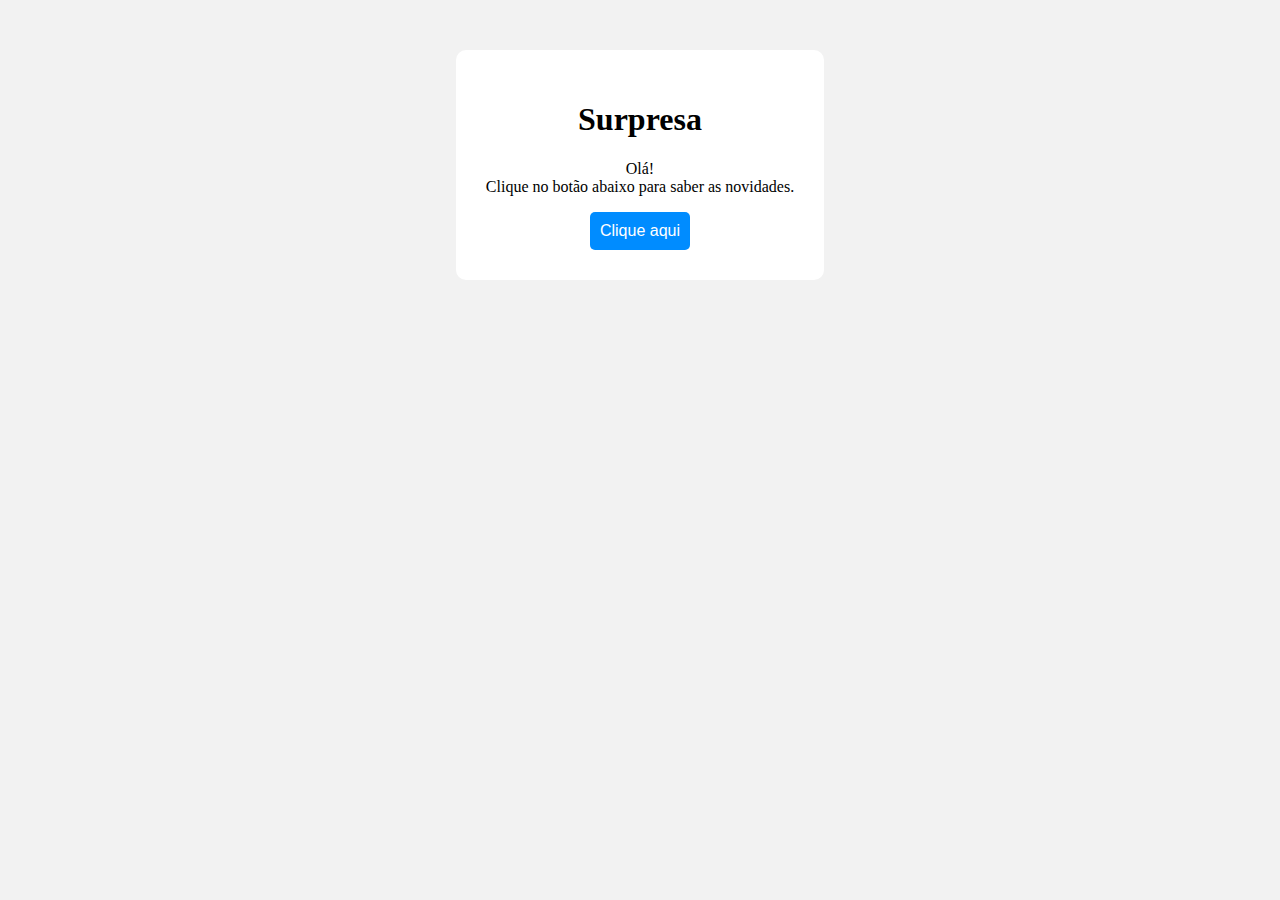
<file: JavaScript/Aula 1/index.html>
<!DOCTYPE html>
<html lang="pt-BR">
<head>
  <meta charset="UTF-8" />
  <meta name="viewport" content="width=device-width, initial-scale=1.0" />
  <title>Minha Página</title>
  <link rel="stylesheet" href="styles.css" />
</head>
<body>
  <div class="container">
    <h1>Surpresa</h1> <!--Lembre-se: h1 é para títulos.-->
    <p id="mensagem">Olá! <br>Clique no botão abaixo para saber as novidades.</p> 
    <button onclick="mudarMensagem()">Clique aqui</button> <!--Aqui criamos o botão com uma função de clicar e mudar a frase. -->
  </div>
  <script src="index.js"></script>
</body>
</html>
</file>
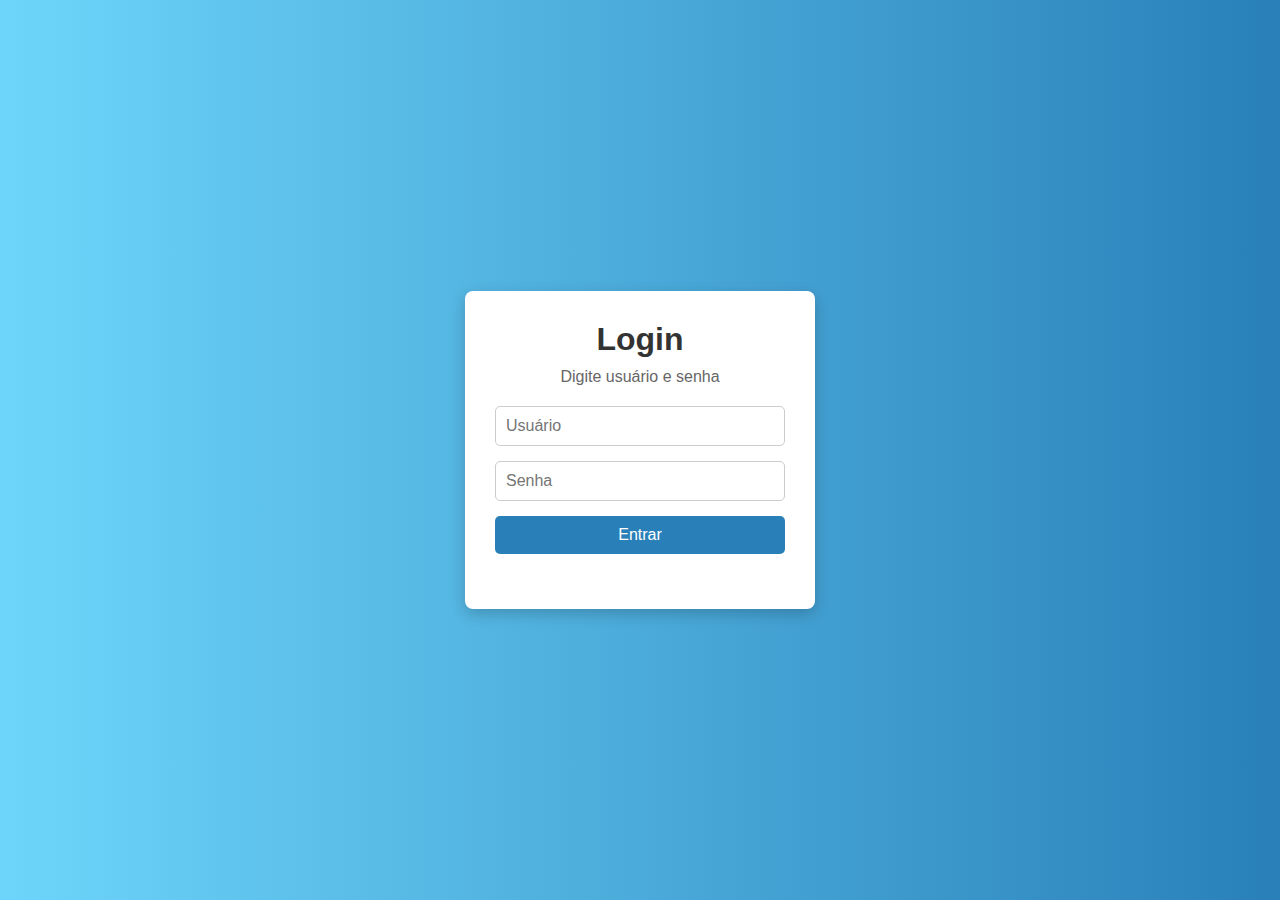
<file: codigo.html>
<!DOCTYPE html>
<html lang="pt-br">
<head>
  <meta charset="utf-8" />
  <meta name="viewport" content="width=device-width, initial-scale=1" />
  <title>Login</title>
  <link rel="stylesheet" href="style.css" />
</head>
<body>

  <div class="login">
    <h1>Login</h1>
    <h4>Digite usuário e senha</h4>
    <form id="formLogin">
      <input type="text" id="user" placeholder="Usuário" required />
      <input type="password" id="pass" placeholder="Senha" required />
      <button type="submit">Entrar</button>
    </form>
    <p id="msg"></p>
  </div>

  <script src="script.js"></script>
</body>
</html>
</file>
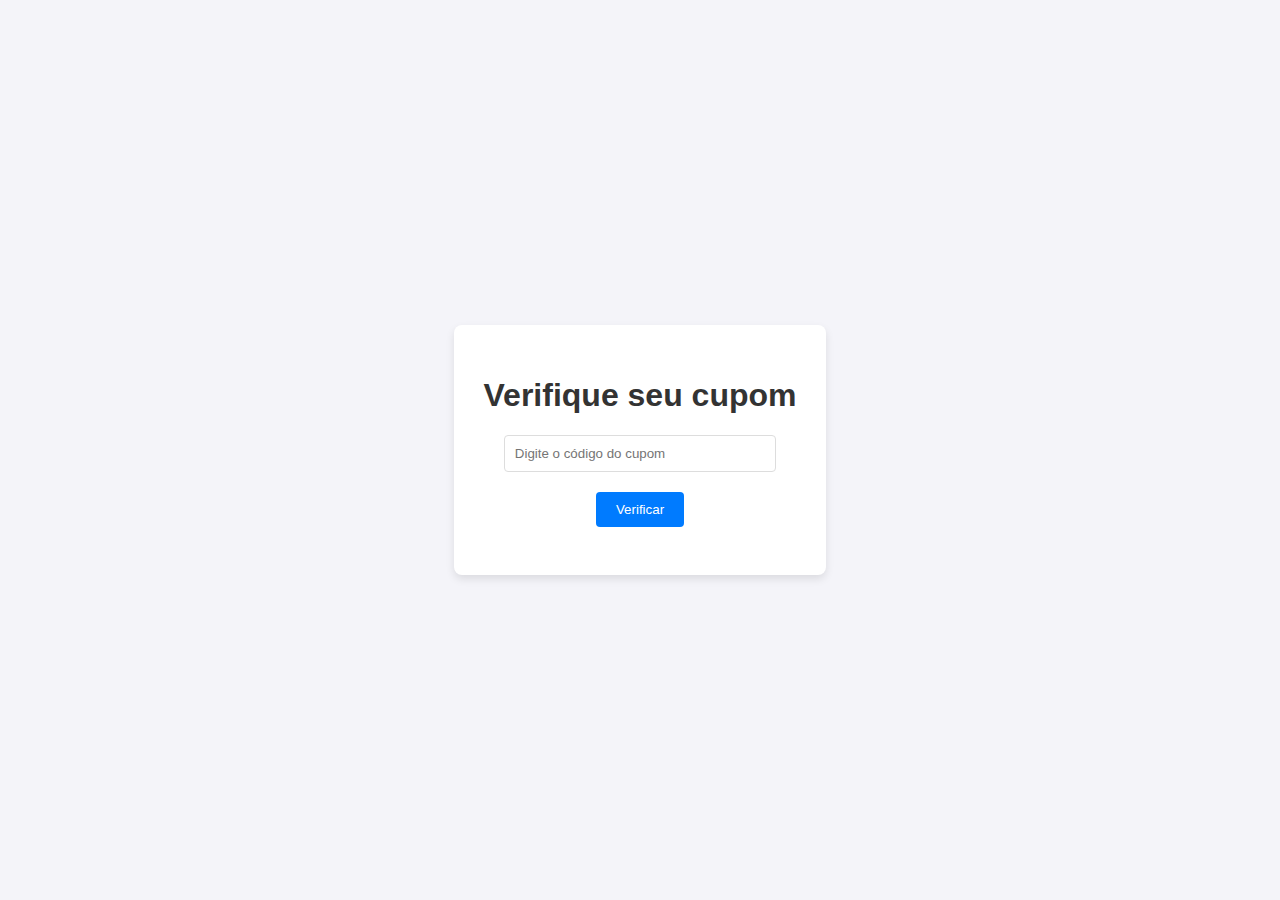
<file: Cupom.html>
<!DOCTYPE html>
<html lang="pt-br">

<head>
    <meta charset="UTF-8">
    <meta name="viewport" content="width=device-width, initial-scale=1.0">
    <title>Verificação de Cupom</title>
    <style>
        body {
            font-family: Arial, sans-serif;
            background-color: #f4f4f9;
            color: #333;
            display: flex;
            justify-content: center;
            align-items: center;
            height: 100vh;
            margin: 0;
        }
        
        .container {
            background-color: #fff;
            padding: 30px;
            border-radius: 8px;
            box-shadow: 0 4px 8px rgba(0, 0, 0, 0.1);
            text-align: center;
        }
        
        input[type="text"] {
            padding: 10px;
            width: 80%;
            margin-bottom: 20px;
            border-radius: 4px;
            border: 1px solid #ddd;
        }
        
        button {
            padding: 10px 20px;
            background-color: #007bff;
            color: #fff;
            border: none;
            border-radius: 4px;
            cursor: pointer;
        }
        
        button:hover {
            background-color: #0056b3;
        }
        
        .message {
            font-size: 18px;
            font-weight: bold;
        }
    </style>
</head>

<body>

    <div class="container">
        <h1 id="titulo">Verifique seu cupom</h1>
        <input type="text" id="cupomInput" placeholder="Digite o código do cupom">
        <button id="verificarBtn" onclick="verificarCupom()">Verificar</button>
        <p id="resposta" class="message"></p>
    </div>

    <script>
        // Definindo o cupom válido
        const cupomValido = "diadecomprar";

        // Função que verifica o cupom digitado
        function verificarCupom() {
            const cupomDigitado = document.getElementById('cupomInput').value.trim();
            const titulo = document.getElementById('titulo');
            const resposta = document.getElementById('resposta');
            const verificarBtn = document.getElementById('verificarBtn');

            if (cupomDigitado === cupomValido) {
                // Caso o cupom seja válido
                titulo.textContent = "Cupom Válido!";
                resposta.textContent = "Parabéns! O seu cupom foi aceito.";
                verificarBtn.textContent = "Cupom Aceito!";
                verificarBtn.style.backgroundColor = "#28a745";
            } else {
                // Caso o cupom seja inválido
                titulo.textContent = "Cupom Inválido!";
                resposta.textContent = "Tente novamente com um cupom válido.";
                verificarBtn.textContent = "Tentar Novamente";
                verificarBtn.style.backgroundColor = "#dc3545";
            }
        }
    </script>

</body>

</html>
</file>
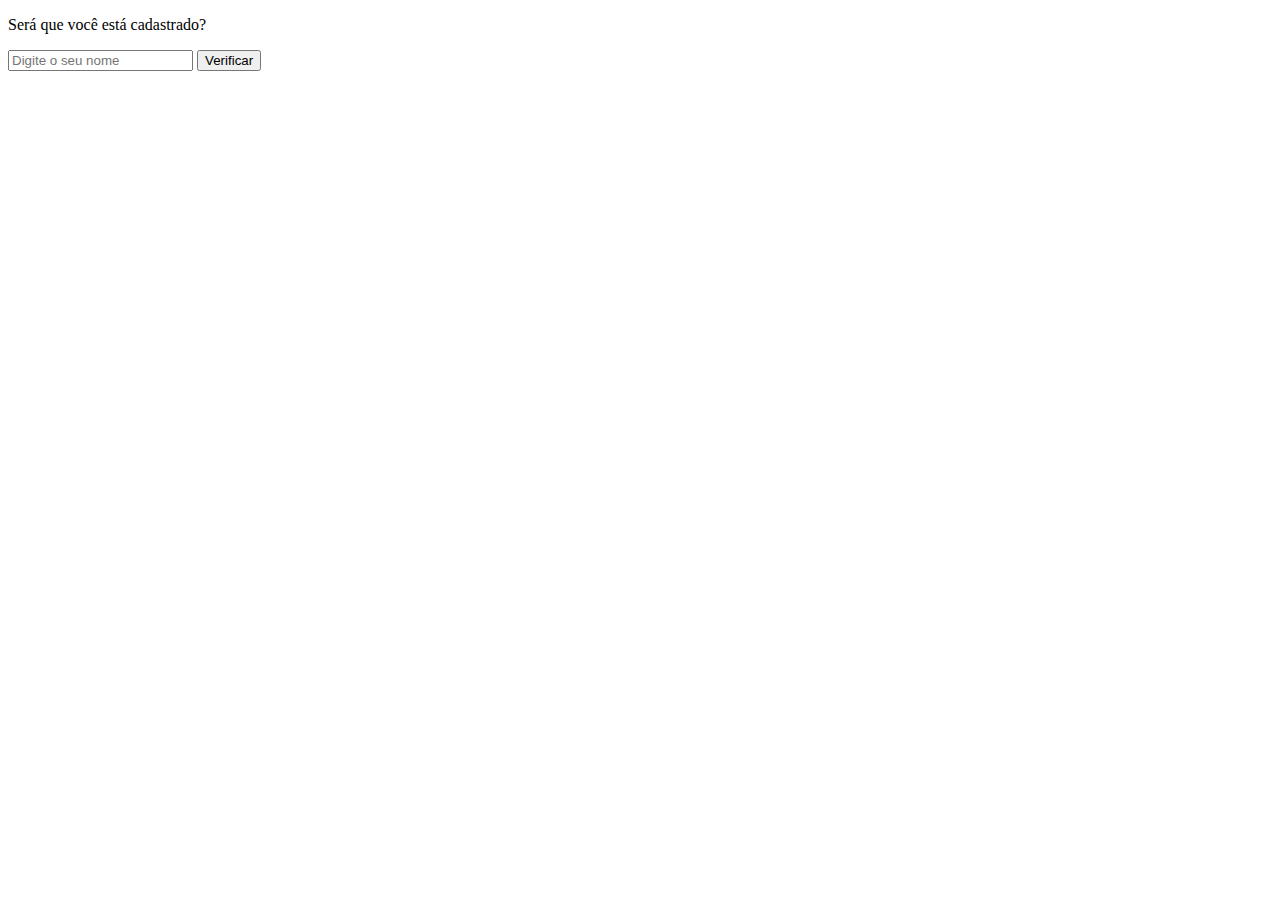
<file: teste.html>
<!DOCTYPE html>
<html lang="en">

<head>
    <title>Teste</title>
</head>

<body>
    <p id="mensagem">Será que você está cadastrado?</p>
    <input type="text" id="nome" placeholder="Digite o seu nome">
    <button id="botao" onclick="mensagem()">Verificar</button>
    <script>
        function mensagem() {
            const men = document.getElementById("mensagem");
            const nameDigitado = document.getElementById("nome").value; // Obtendo o nome digitado
            const nomeCadastrado = "Maria"; // Nome cadastrado

            if (nameDigitado === nomeCadastrado) {
                men.textContent = "Olá, Maria ";
            } else {
                men.textContent = "Você não está cadastrado.";
            }
        }
    </script>
</body>

</html>
</file>
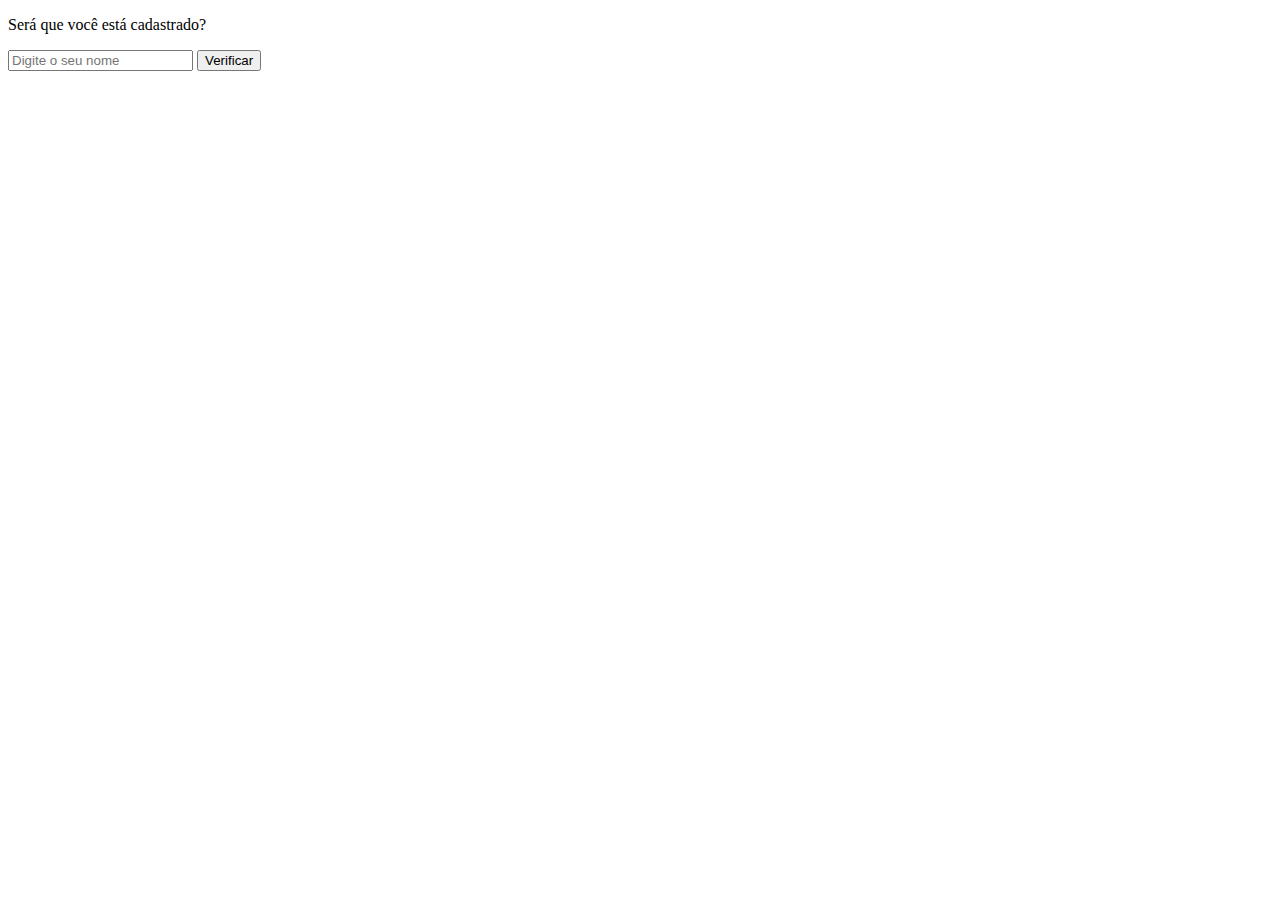
<file: JavaScript/Aula 4/teste.html>
<!DOCTYPE html>
<html lang="en">

<head>
    <title>Teste</title>
</head>

<body>
    <p id="mensagem">Será que você está cadastrado?</p>
    <input type="text" id="nome" placeholder="Digite o seu nome">
    <button id="botao" onclick="mensagem()">Verificar</button>
    <script>
        function mensagem() {
            const men = document.getElementById("mensagem");
            const nameDigitado = document.getElementById("nome").value; // Obtendo o nome digitado
            const nomeCadastrado = "Maria"; // Nome cadastrado

            if (nameDigitado === nomeCadastrado) {
                men.textContent = "Olá, Maria ";
            } else {
                men.textContent = "Você não está cadastrado.";
            }
        }
    </script>
</body>

</html>
</file>
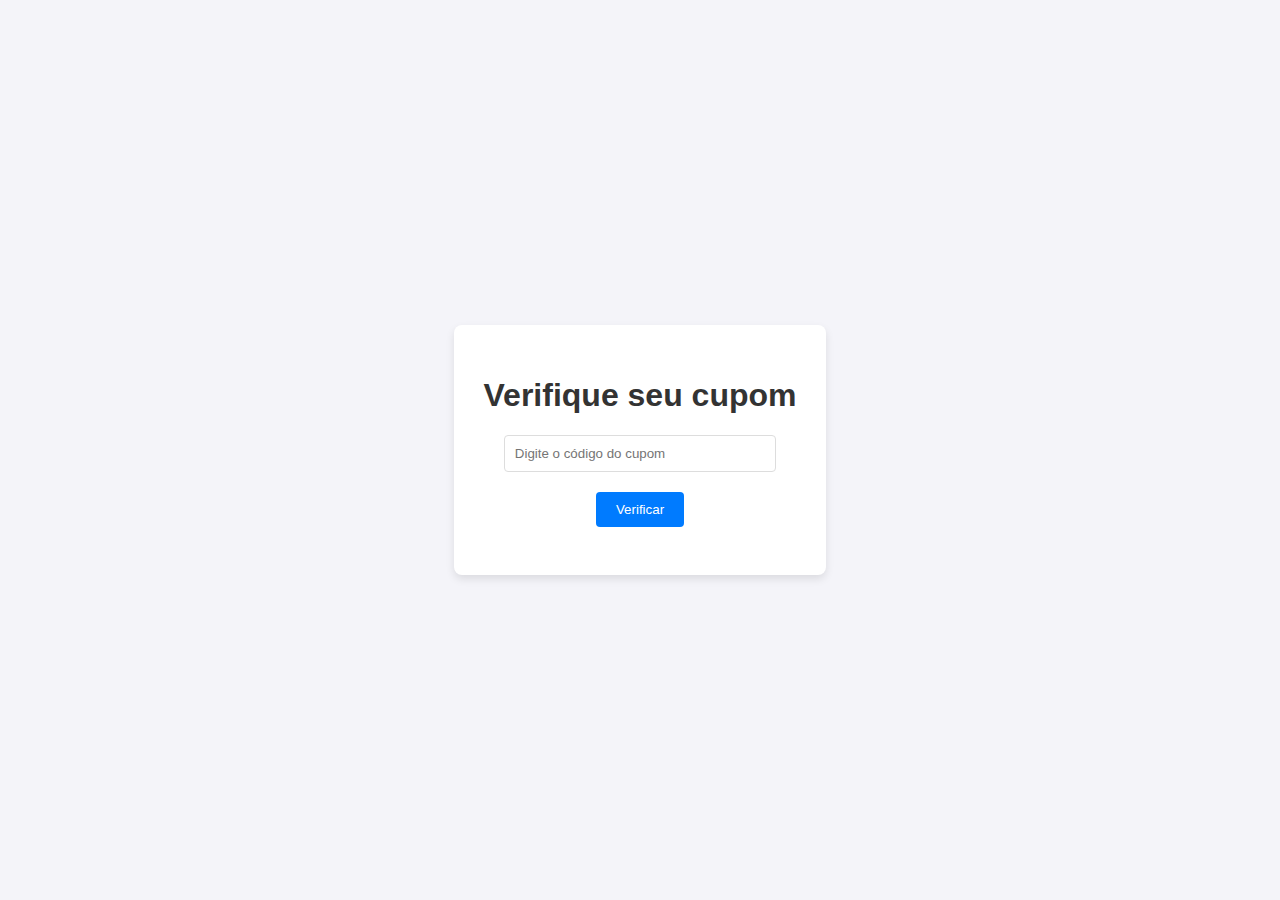
<file: JavaScript/Aula 1/Aula 3/Cupom.html>
<!DOCTYPE html>
<html lang="pt-br">

<head>
    <meta charset="UTF-8">
    <meta name="viewport" content="width=device-width, initial-scale=1.0">
    <title>Verificação de Cupom</title>
    <style>
        body {
            font-family: Arial, sans-serif;
            background-color: #f4f4f9;
            color: #333;
            display: flex;
            justify-content: center;
            align-items: center;
            height: 100vh;
            margin: 0;
        }
        
        .container {
            background-color: #fff;
            padding: 30px;
            border-radius: 8px;
            box-shadow: 0 4px 8px rgba(0, 0, 0, 0.1);
            text-align: center;
        }
        
        input[type="text"] {
            padding: 10px;
            width: 80%;
            margin-bottom: 20px;
            border-radius: 4px;
            border: 1px solid #ddd;
        }
        
        button {
            padding: 10px 20px;
            background-color: #007bff;
            color: #fff;
            border: none;
            border-radius: 4px;
            cursor: pointer;
        }
        
        button:hover {
            background-color: #0056b3;
        }
        
        .message {
            font-size: 18px;
            font-weight: bold;
        }
    </style>
</head>

<body>

    <div class="container">
        <h1 id="titulo">Verifique seu cupom</h1>
        <input type="text" id="cupomInput" placeholder="Digite o código do cupom">
        <button id="verificarBtn" onclick="verificarCupom()">Verificar</button>
        <p id="resposta" class="message"></p>
    </div>

    <script>
        // Definindo o cupom válido
        const cupomValido = "diadecomprar";

        // Função que verifica o cupom digitado
        function verificarCupom() {
            const cupomDigitado = document.getElementById('cupomInput').value.trim();
            const titulo = document.getElementById('titulo');
            const resposta = document.getElementById('resposta');
            const verificarBtn = document.getElementById('verificarBtn');

            if (cupomDigitado === cupomValido) {
                // Caso o cupom seja válido
                titulo.textContent = "Cupom Válido!";
                resposta.textContent = "Parabéns! O seu cupom foi aceito.";
                verificarBtn.textContent = "Cupom Aceito!";
                verificarBtn.style.backgroundColor = "#28a745";
            } else {
                // Caso o cupom seja inválido
                titulo.textContent = "Cupom Inválido!";
                resposta.textContent = "Tente novamente com um cupom válido.";
                verificarBtn.textContent = "Tentar Novamente";
                verificarBtn.style.backgroundColor = "#dc3545";
            }
        }
    </script>

</body>

</html>
</file>
<file: JavaScript/Aula 1/styles.css>
body {
  margin: 50px; /* Adiciona uma margem de 50 pixels ao redor do corpo da página */
  background-color: #f2f2f2; /* Define a cor de fundo da página */
  display: flex; /* Utiliza o Flexbox para centralizar o conteúdo */
  justify-content: center; /* Centaliza horizontalmente */
  
}

.container {
  text-align: center; /* Centraliza o texto dentro do container */
  background-color: white; /* Define a cor de fundo do container */
  padding: 30px; /* Adiciona um preenchimento de 30 pixels ao redor do conteúdo do container */
  border-radius: 10px; /* Arredonda os cantos do container */
}

button {
  background-color: #008cff; /* Define a cor de fundo do botão */
  color: white; /* Define a cor do texto do botão */
  border: none; /* Remove a borda padrão do botão */
  padding: 10px; /* Adiciona um preenchimento de 10 pixels ao redor do texto do botão */
  border-radius: 5px; /* Arredonda os cantos do botão */
  font-size: 16px; /* Define o tamanho da fonte do texto do botão */
  cursor: pointer; /* Muda o cursor para uma mãozinha ao passar sobre o botão */
}
</file>
<file: style.css>
* {
  box-sizing: border-box;
  margin: 0;
  padding: 0;
  font-family: sans-serif;
}

body {
  background: linear-gradient(to right, #6dd5fa, #2980b9);
  height: 100vh;
  display: flex;
  align-items: center;
  justify-content: center;
}

.login {
  background: #fff;
  padding: 30px;
  border-radius: 8px;
  width: 90%;
  max-width: 350px;
  text-align: center;
  box-shadow: 0 5px 15px rgba(0,0,0,0.2);
}

h1 {
  margin-bottom: 10px;
  color: #333;
}

h4 {
  margin-bottom: 20px;
  color: #666;
  font-weight: normal;
}

input,
button {
  width: 100%;
  padding: 10px;
  margin-bottom: 15px;
  border: 1px solid #ccc;
  border-radius: 5px;
  font-size: 16px;
}

button {
  background: #2980b9;
  color: #fff;
  border: none;
  cursor: pointer;
  transition: 0.3s;
}

button:hover {
  background: #1c5d8a;
}

#msg {
  font-weight: bold;
  margin-top: 10px;
}
</file>
